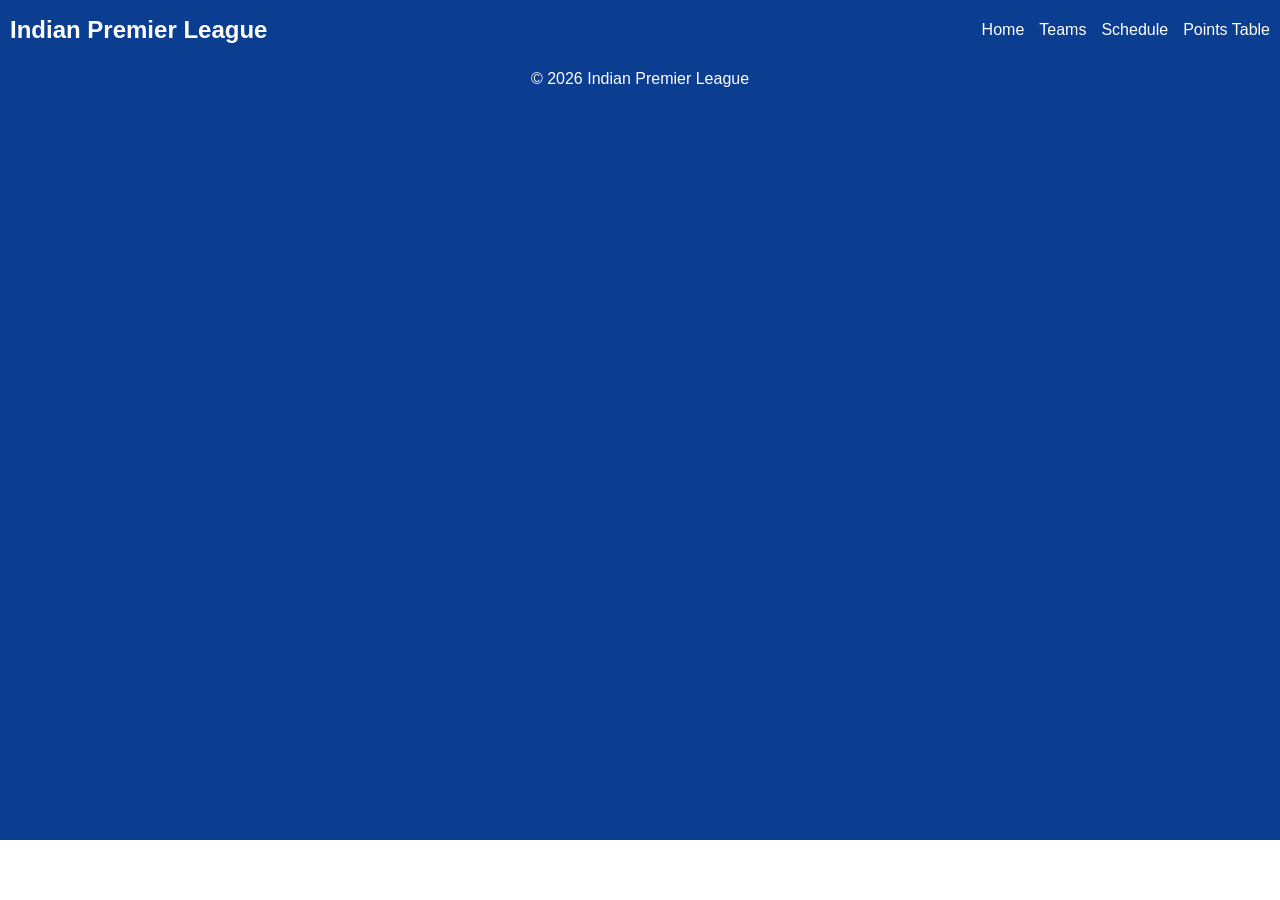
<file: Task10/index.html>
<html>

<head>
    <meta name="viewport" content="width=device-width, initial-scale=1.0">
    <title>Indian Premier League</title>
    <link rel="stylesheet" href="style.css">
</head>

<body>
    <div class="container">
        <header>
            <h2>Indian Premier League</h2>
            <nav>
                <a href="#home">Home</a>
                <a href="#teams">Teams</a>
                <a href="#schedule">Schedule</a>
                <a href="#points">Points Table</a>
            </nav>
        </header>

        <section id="home" class="page">
            <div class="sidebar">
                <h3>Teams</h3>
                <p>CSK</p>
                <p>MI</p>
                <p>RCB</p>
                <p>KKR</p>
                <p>SRH</p>
            </div>

            <main>
                <div class="highlights">
                    <div class="highlights-text">
                        <h3>IPL 2026 Live Updates</h3>
                        <p>Catch latest match highlights here</p>
                    </div>
                </div>
                <div class="matches">
                    <div class="match">
                        <h4>CSK vs MI</h4>
                        <p>Today 7:30 PM</p>
                    </div>
                    <div class="match">
                        <h4>RCB vs KKR</h4>
                        <p>Tomorrow 7:30 PM</p>
                    </div>
                    <div class="match">
                        <h4>SRH vs GT</h4>
                        <p>Sunday 3:30 PM</p>
                    </div>
                    <div class="match">
                        <h4>CSK vs RR</h4>
                        <p>Monday 3:30 PM</p>
                    </div>
                </div>
            </main>
        </section>
        <section id="teams" class="page">
            <div class="sidebar">
                <h3>Franchises</h3>
                <p>CSK</p>
                <p>MI</p>
                <p>RCB</p>
                <p>KKR</p>
                <p>SRH</p>
                <p>RR</p>
                <p>PBKS</p>
                <p>GT</p>
            </div>
            <main>
                <h2>IPL Teams Overview</h2>
                <div class="team-cards">
                    <div class="team">Chennai Super Kings</div>
                    <div class="team">Mumbai Indians</div>
                    <div class="team">Royal Challengers Bangalore</div>
                    <div class="team">Kolkata Knight Riders</div>
                    <div class="team">Sunrisers Hyderabad</div>
                    <div class="team">Rajastan Royals</div>
                    <div class="team">Punjab Kings</div>
                    <div class="team">Gujarat Titans</div>
                </div>
            </main>

        </section>

        <section id="schedule" class="page">
            <div class="sidebar">
                <h3>Match Days</h3>
                <p>Today</p>
                <p>Tomorrow</p>
                <p>This Week</p>
            </div>
            <main>
                <h2>Upcoming Matches</h2>
                <div class="schedule-list">
                    <div class="schedule">CSK vs MI — 7:30 PM</div>
                    <div class="schedule">RCB vs KKR — 7:30 PM</div>
                    <div class="schedule">SRH vs GT — 3:30 PM</div>
                    <div class="schedule">RR vs LSG — 7:30 PM</div>
                </div>
            </main>
        </section>

        <section id="points" class="page">
            <div class="sidebar">
                <h3>Season</h3>
                <p>IPL 2026</p>
            </div>
            <main>
                <h2>Points Table</h2>
                <table class="points-table">
                    <tr>
                        <th>Team</th>
                        <th>Matches</th>
                        <th>Points</th>
                    </tr>

                    <tr>
                        <td>CSK</td>
                        <td>5</td>
                        <td>8</td>
                    </tr>

                    <tr>
                        <td>MI</td>
                        <td>5</td>
                        <td>6</td>
                    </tr>

                    <tr>
                        <td>RCB</td>
                        <td>5</td>
                        <td>6</td>
                    </tr>

                    <tr>
                        <td>KKR</td>
                        <td>5</td>
                        <td>4</td>
                    </tr>
                </table>
            </main>
        </section>

        <footer>
            © 2026 Indian Premier League
        </footer>

    </div>

</body>

</html>
</file>
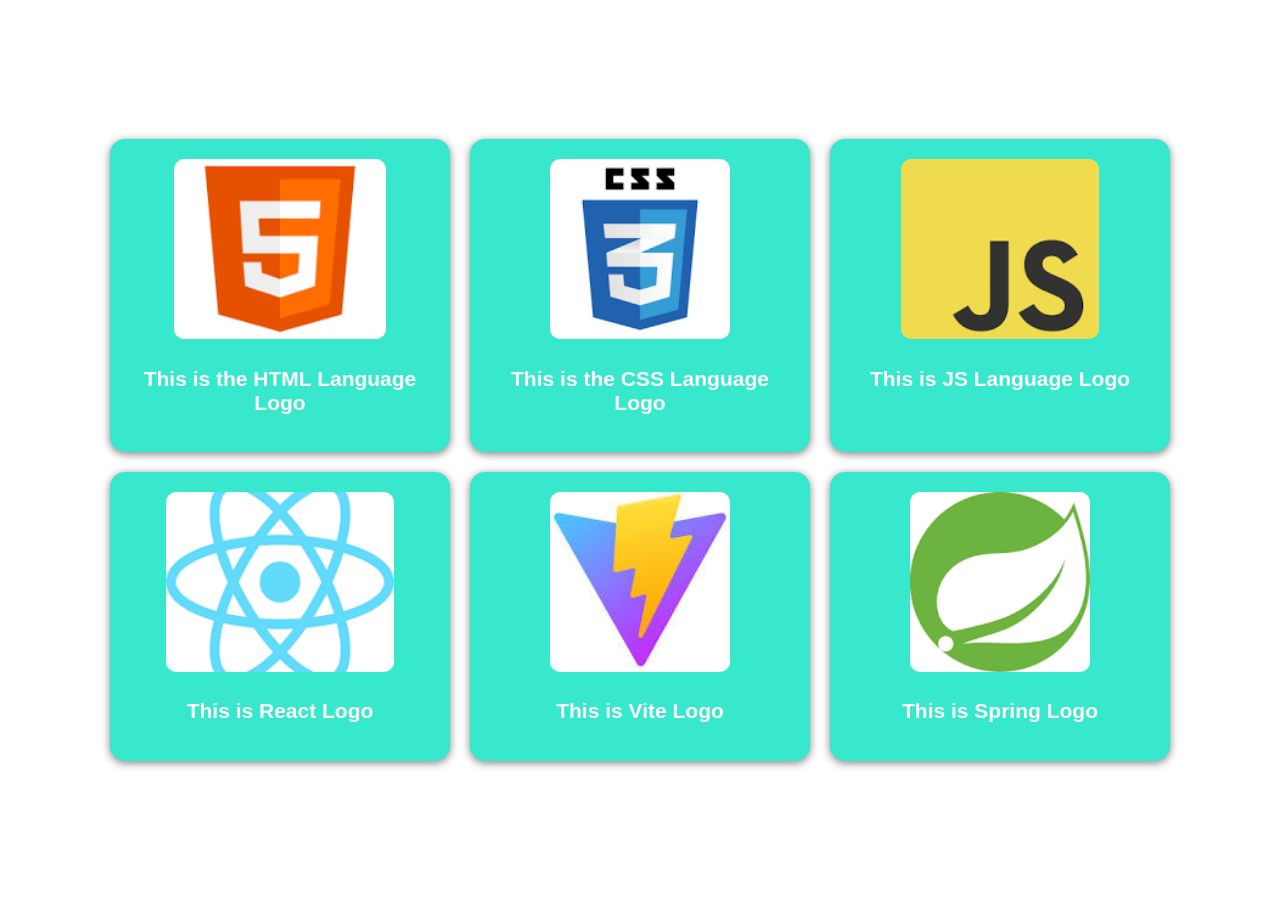
<file: Task3/index.html>
<html>
  <head>
    <meta name="viewport" content="width=device-width, initial-scale=1.0" />
    <link rel="stylesheet" href="style.css" />
  </head>
  <body>
    <main>
      <section class="grid-container">
        <div class="card">
          <div class="image">
            <img src="assets/html.png" alt="HTML" />
          </div>
          <h1>This is the HTML Language Logo</h1>
        </div>
        <div class="card">
          <div class="image">
            <img src="assets/css.png" alt="CSS" />
          </div>
          <h1>This is the CSS Language Logo</h1>
        </div>
        <div class="card">
          <div class="image">
            <img src="assets/js.png" alt="JS" />
          </div>
          <h1>This is JS Language Logo</h1>
        </div>
        <div class="card">
          <div class="image">
            <img src="assets/react.png" alt="React" />
          </div>
          <h1>This is React Logo</h1>
        </div>
        <div class="card">
          <div class="image">
            <img src="assets/vite.jpeg" alt="Vite" />
          </div>
          <h1>This is Vite Logo</h1>
        </div>
        <div class="card">
          <div class="image">
            <img src="assets/spring.png" alt="Spring" />
          </div>
          <h1>This is Spring Logo</h1>
        </div>

        
      </section>
    </main>
  </body>
</html>
</file>
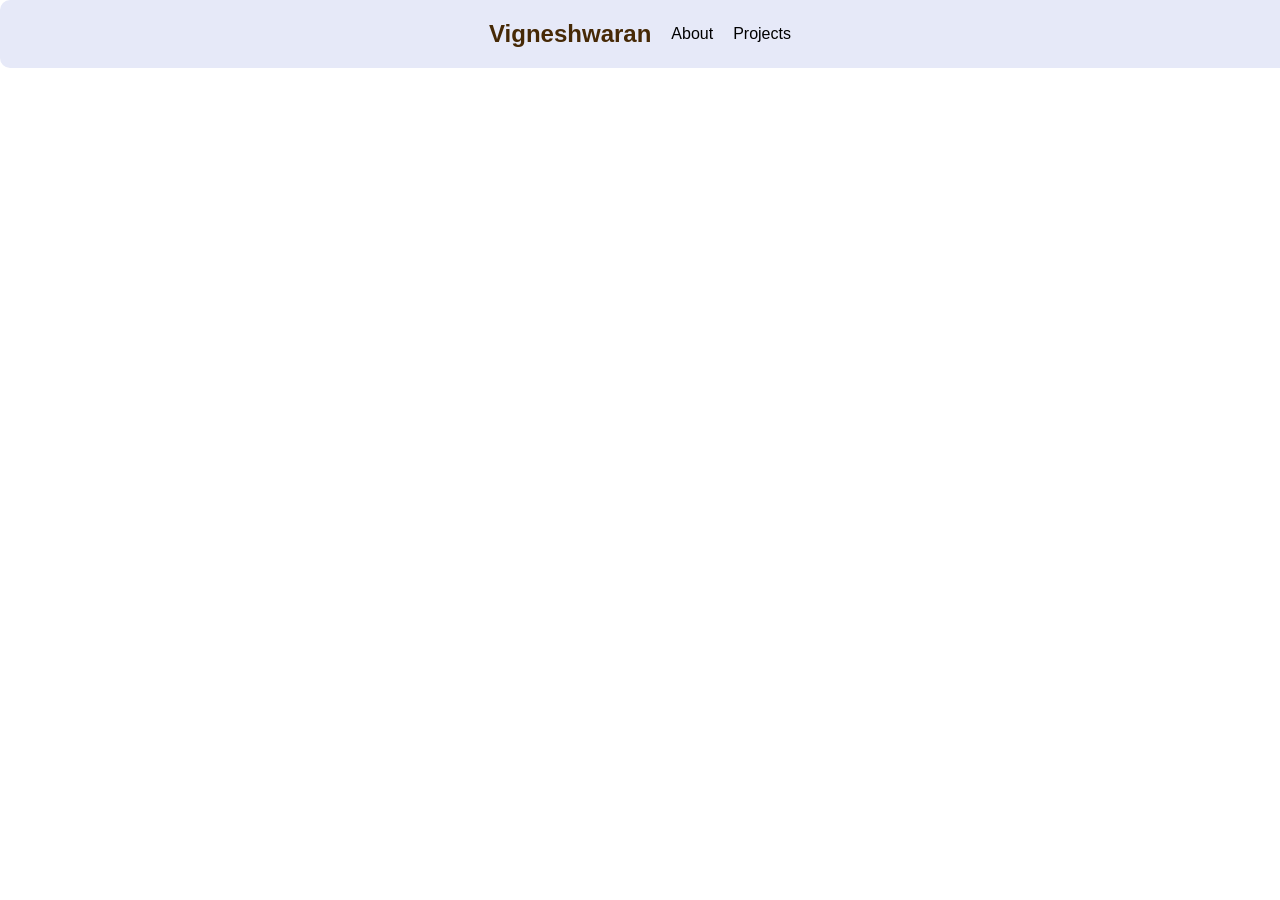
<file: Task4/index.html>
<html>

<head>
    <meta name="viewport" content="width=device-width, initial-scale=1.0">
    <link rel="stylesheet" href="style.css">
</head>

<body>
    <header>
        <nav>
            <ul class="navitems">
                <li>
                    <h1 class="head"> Vigneshwaran</h1>
                </li>
                <li class="dropdown">
                    <div>About</div>
                    <ul class="submenu">
                        <a href="#Contact">
                            <div>
                                <li>Contact </li>
                            </div>
                        </a>
                        <a href="#Education">
                            <div>
                                <li>Education </li>
                            </div>
                        </a>
                    </ul>
                </li>
                <li class="dropdown">
                    <div> Projects </div>
                    <ul class="submenu">
                        <a href="#Video2words">
                            <div>
                                <li> Video2words </li>
                            </div>
                        </a>
                        <a href="#vishwas">
                            <div>
                                <li> Vishwas </li>
                            </div>
                        </a>
                    </ul>
                </li>
            </ul>
        </nav>

    </header>
    <main>
        <section id="Contact">
            <h1>Contact Page</h1>
        </section>
        <section id="Education">
            <h1>Education Page</h1>
        </section>
        <section id="Video2words">
            <h1>Video2words Page</h1>
        </section>
        <section id="vishwas">
            <h1>Vishwas Page</h1>
        </section>
    </main>
</body>

</html>
</file>
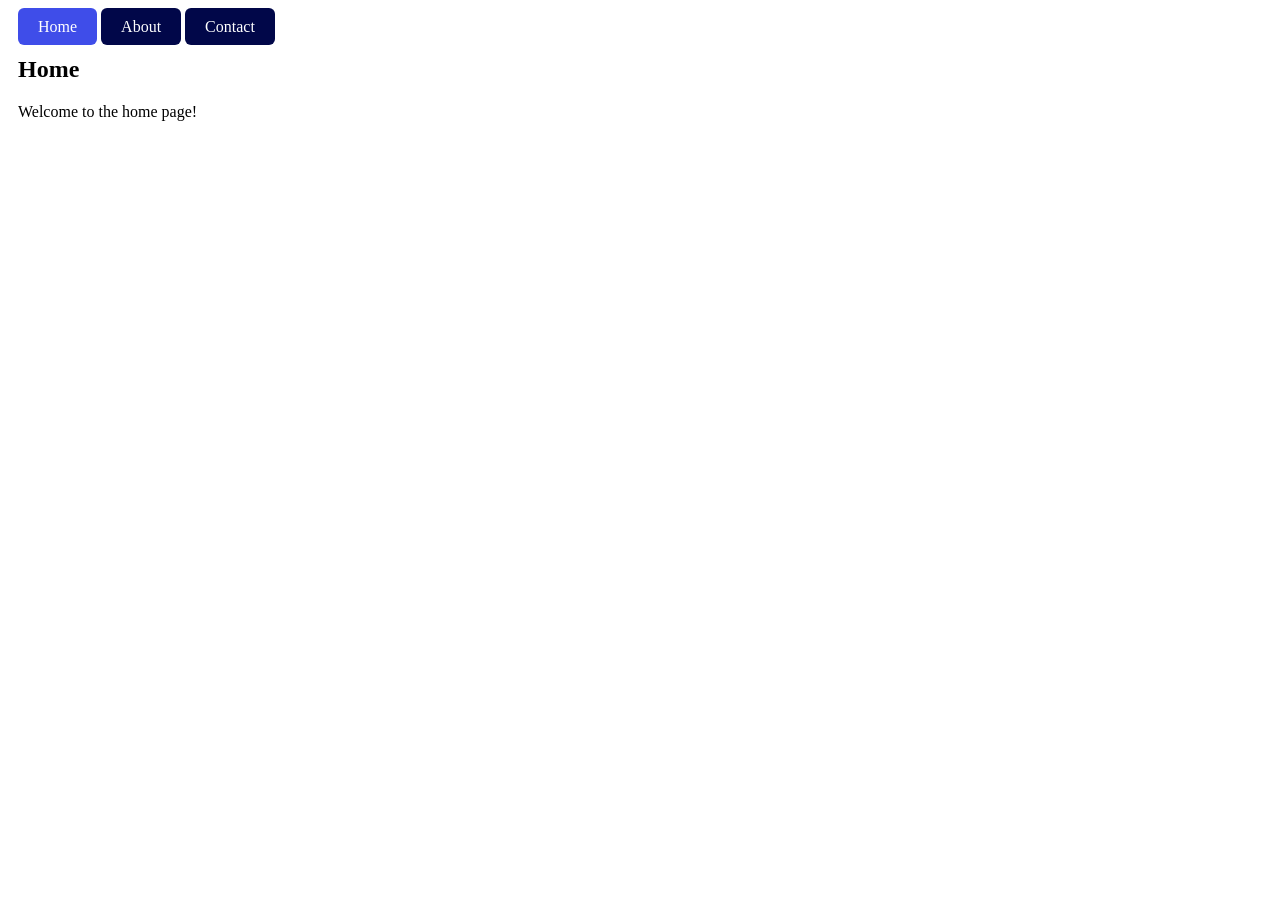
<file: Task6/index.html>
<html>

<head>
    <meta name="viewport" content="width=device-width, initial-scale=1.0">
    <title>Tabbed Content Interface</title>
    <link rel="stylesheet" href="style.css">
</head>

<body>
    <main>
        <input type="radio" id="homebtn" name="tab" checked>
        <label for="homebtn">Home</label>
        <input type="radio" id="aboutbtn" name="tab">
        <label for="aboutbtn">About</label>
        <input type="radio" id="contactbtn" name="tab">
        <label for="contactbtn">Contact</label>
        <div id="home" class="home">
            <h2>Home</h2>
            <p>Welcome to the home page!</p>
        </div>
        <div id="about" class="about">
            <h2>About</h2>
            <p>This is the about page.</p>
        </div>
        <div id="contact" class="contact">
            <h2>Contact</h2>
            <p>Get in touch with us!</p>
        </div>
    </main>
</body>

</html>
</file>
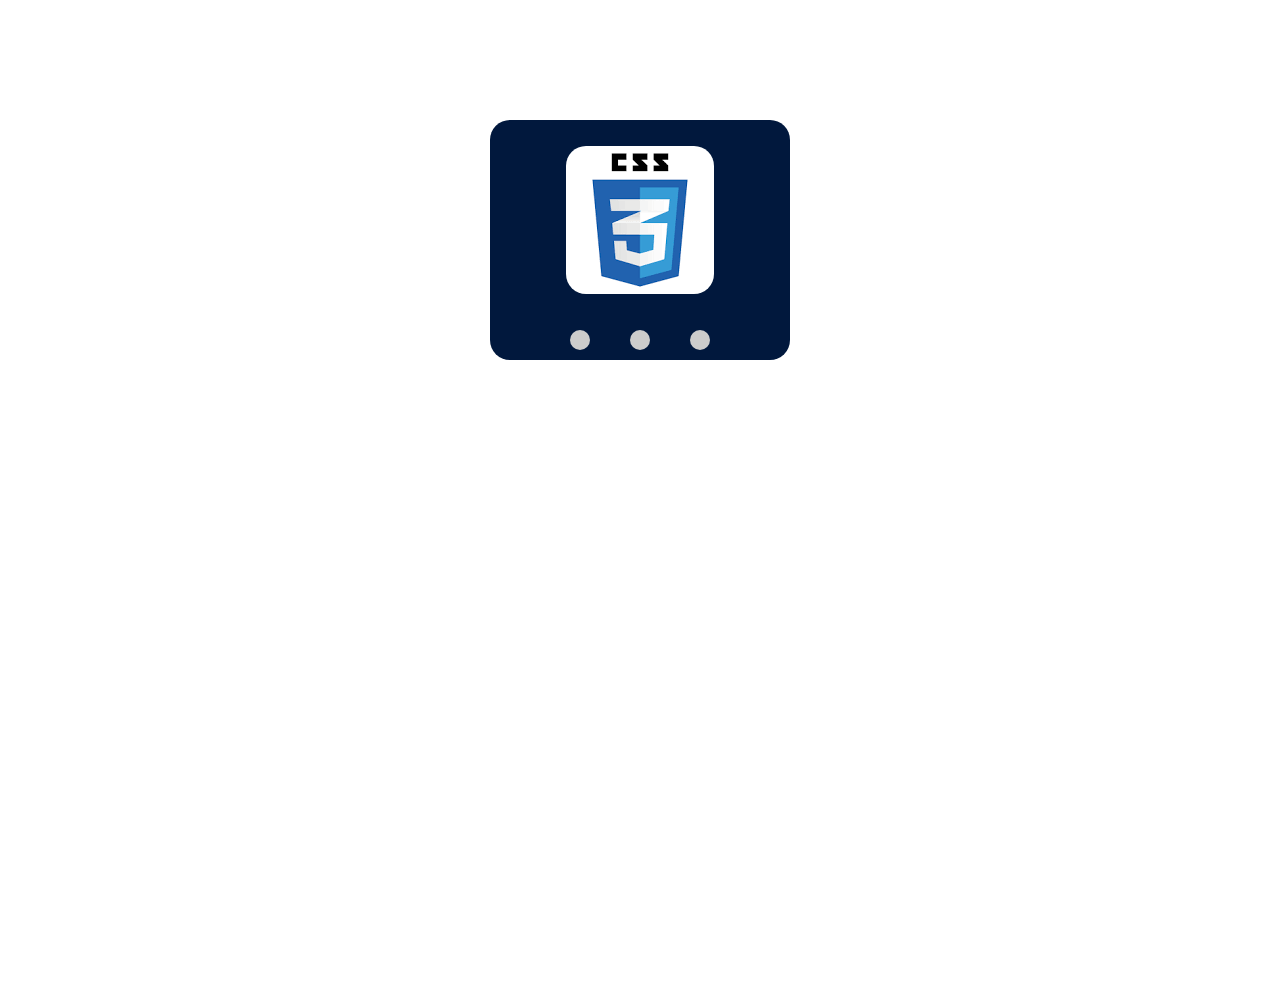
<file: Task7/index.html>
<html>

<head>
    <meta name="viewport" content="width=device-width, initial-scale=1.0">
    <title>Pure CSS Carousel</title>
    <link rel="stylesheet" href="style.css">
</head>

<body>
    <main>
        <input type="radio" name="carousel" id="slide1" checked>
        <input type="radio" name="carousel" id="slide2">
        <input type="radio" name="carousel" id="slide3">

        <div class="Carousel">
            <img src="assets/css.png" alt="CSS" id="css">
            <img src="assets/spring.png" alt="Spring" id="spring">
            <img src="assets/vite.jpeg" alt="Vite" id="vite">
        </div>
        <div class="labels">
            <label for="slide1" class="nav"></label>
            <label for="slide2" class="nav"></label>
            <label for="slide3" class="nav"></label>
        </div>
        
    </main>
</body>

</html>
</file>
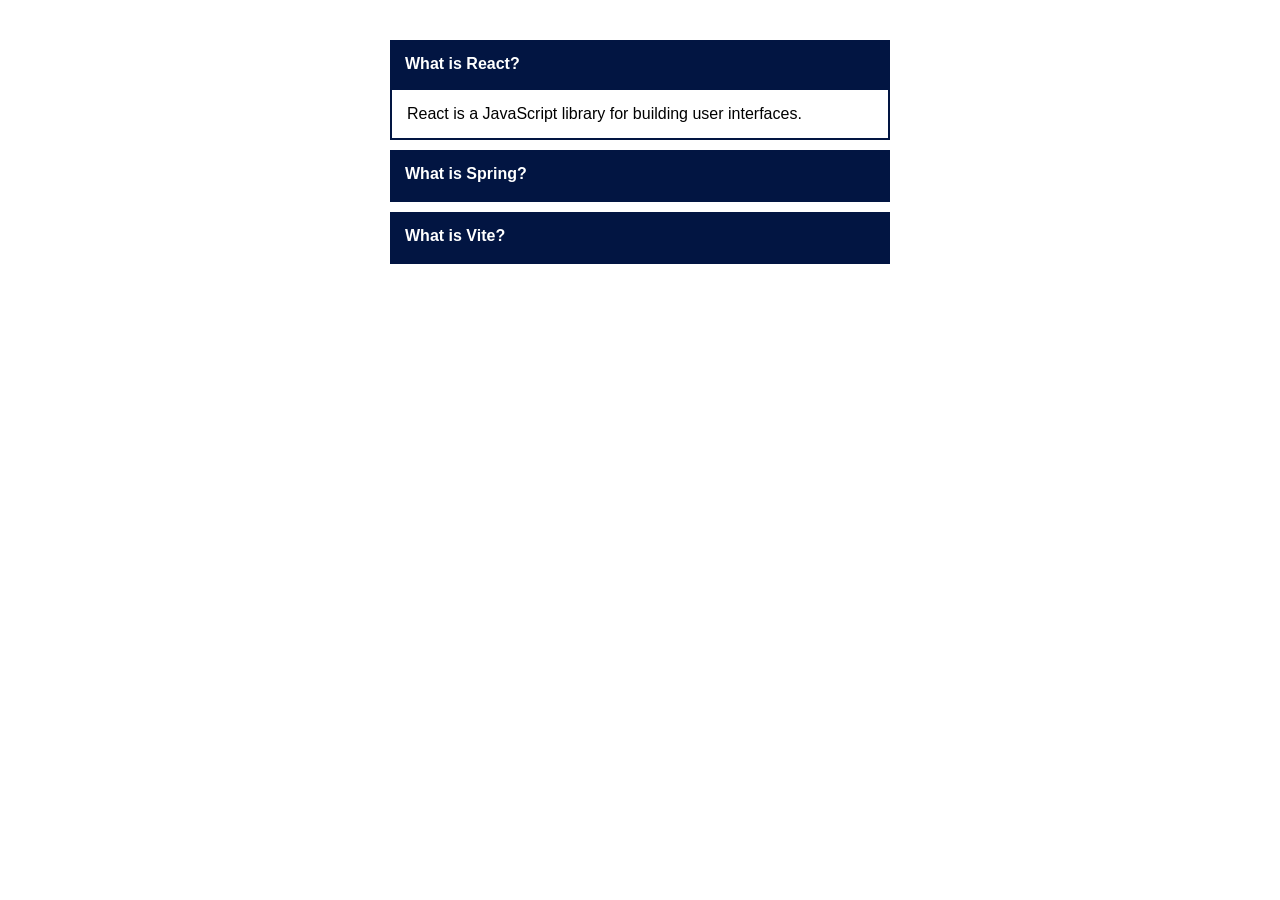
<file: Task8/index.html>
<html>

<head>
    <meta name="viewport" content="width=device-width, initial-scale=1.0">
    <title>CSS Accordion Component</title>
    <link rel="stylesheet" href="style.css">
</head>

<body>
    <main>
        <div class="accordion">

            <div class="question">
                <input type="radio" id="question1" name="accordion" checked>
                <label for="question1">What is React?</label>
                <div class="answer">
                    React is a JavaScript library for building user interfaces.
                </div>
            </div>

            <div class="question">
                <input type="radio" id="question2" name="accordion">
                <label for="question2">What is Spring?</label>
                <div class="answer">
                    Spring is a powerful Java framework for backend development.
                </div>
            </div>

            <div class="question">
                <input type="radio" id="question3" name="accordion">
                <label for="question3">What is Vite?</label>
                <div class="answer">
                    Vite is a fast frontend build tool.
                </div>
            </div>

        </div>
    </main>
</body>

</html>
</file>
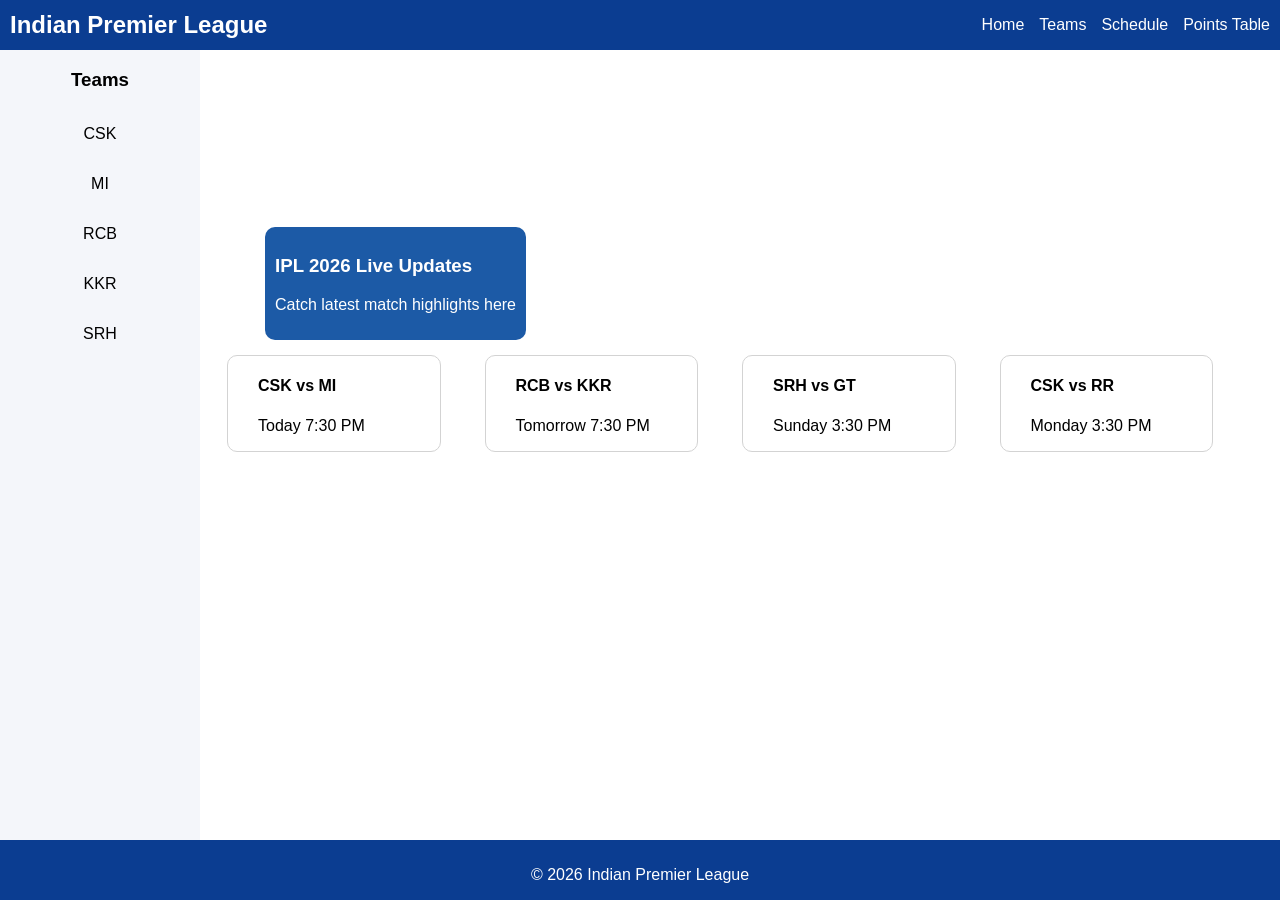
<file: Task9/index.html>
<html>

<head>
    <meta name="viewport" content="width=device-width, initial-scale=1.0">
    <title>Indian Premier League</title>
    <link rel="stylesheet" href="style.css">
</head>

<body>
    <div class="container">
        <header>
            <h2>Indian Premier League</h2>
            <nav>
                <a href="#">Home</a>
                <a href="#">Teams</a>
                <a href="#">Schedule</a>
                <a href="#">Points Table</a>
            </nav>
        </header>
        <div class="sidebar">
            <h3>Teams</h3>
            <p>CSK</p>
            <p>MI</p>
            <p>RCB</p>
            <p>KKR</p>
            <p>SRH</p>
        </div>
        <main>
            <div class="highlights">
                <div class="highlights-text">
                    <h3>IPL 2026 Live Updates</h3>
                    <p>Catch latest match highlights here</p>
                </div>
            </div>
            <div class="matches">
                <div class="match">
                    <h4>CSK vs MI</h4>
                    <p>Today 7:30 PM</p>
                </div>
                <div class="match">
                    <h4>RCB vs KKR</h4>
                    <p>Tomorrow 7:30 PM</p>
                </div>
                <div class="match">
                    <h4>SRH vs GT</h4>
                    <p>Sunday 3:30 PM</p>
                </div>
                <div class="match">
                    <h4>CSK vs RR</h4>
                    <p>Monday 3:30 PM</p>
                </div>
            </div>
        </main>
        
        <footer>
            <p>© 2026 Indian Premier League</p>
        </footer>
    </div>
    </main>
</body>

</html>
</file>
<file: Task10/style.css>
body {
  margin: 0;
  font-family: sans-serif;
}

.container {
  display: grid;
  grid-template-columns: 200px auto;
  grid-template-rows: 60px auto 60px;
  min-height: 100vh;
}

header {
  grid-column: 1/3;
  background: #0b3d91;
  color: white;
  display: flex;
  justify-content: space-between;
  align-items: center;
  padding: 10px;
  position: sticky;
  top: 0;
}

nav {
  display: flex;
  gap: 15px;
}

nav a {
  color: white;
  text-decoration: none;
}

.page {
  animation: fade 0.5s ease-in-out;
}

#home,
#teams,
#schedule,
#points {
  grid-column: 1/3;
}

#home,
#teams,
#schedule,
#points {
  display: none;
}

#home:target,
#teams:target,
#schedule:target,
#points:target {
  display: grid;
  grid-template-columns: 200px auto;
}

.sidebar {
  background: #f4f6fa;
  padding: 15px;
}

main {
  padding: 15px;
}

.highlights {
  background-image: url("https://documents.iplt20.com/bcci/articles/1773233307_TAMAL_15032.jpg");
  background-size: cover;
  height: 250px;
  position: relative;
  border-radius: 10px;
}

.highlights-text {
  position: absolute;
  bottom: -25px;
  left: 50px;
  background: #1c5aa6;
  color: white;
  padding: 10px;
  border-radius: 10px;
}

.matches {
  margin-top: 40px;
  display: flex;
  gap: 20px;
  width: calc(100%-40px);
}

.match {
  background: white;
  padding: 20px;
  border: 1px solid lightgray;
  border-radius: 10px;
  width: 25%;
}

.team-cards {
  display: flex;
  gap: 15px;
  flex-wrap: wrap;
  margin-top: 20px;
}

.team {
  background: white;
  padding: 15px;
  border-radius: 8px;
  border: 1px solid lightgray;
  flex: 1 1 200px;
}

.schedule-list {
  display: flex;
  flex-direction: row;
  gap: 15px;
  margin-top: 20px;
}

.schedule {
  background: white;
  padding: 15px;
  border-radius: 8px;
  border: 1px solid lightgray;
  width: 25%;
}

.points-table {
  width: 100%;
  border-collapse: collapse;
  margin-top: 20px;
}

.points-table th,
.points-table td {
  border: 1px solid lightgray;
  padding: 10px;
  text-align: center;
}

.points-table th {
  background: #0b3d91;
  color: white;
}

footer {
  grid-column: 1/3;
  background: #0b3d91;
  color: white;
  text-align: center;
  padding: 10px;
}

@keyframes fade {
  from {
    opacity: 0;
  }
  to {
    opacity: 1;
  }
}

@media (max-width: 768px) {
  .container {
    grid-template-columns: 1fr;
    grid-template-rows: auto auto auto auto;
  }

  header{
    z-index: 10;
    position: sticky;
  }
  header h2{
    font-size: small;
  }

  header nav a{
    font-size:smaller ;
  }

  .sidebar{
    grid-column: 1/4;
    display: flex;
    flex-direction: row;
    justify-content: space-between;
    align-items: center;
    padding: 0px 10px; 
  }

  main{
    grid-column: 1/4;
    padding: 0 20px;
  }

  .schedule-list{
    display: flex;
    flex-direction: column;
  }

  .matches{
    flex-direction: column;
  }
  .match{
    width: auto;
  }

  .schedule{
    width: 90%;
  }

}
</file>
<file: Task3/style.css>
body {
    display: flex;
    justify-content: center;
    align-items: center;
    margin: 0;
  }
  
  .grid-container {
    display: grid;
    grid-template-columns: repeat(3, 1fr);
    gap: 20px;
    padding: 20px;
  }
  
  .card {
    padding: 20px;
    width: 100%;
    max-width: 300px;
    height: auto;
    box-shadow: 0 2px 8px gray;
    border-radius: 15px;
    display: flex;
    flex-direction: column;
    align-items: center;
    text-align: center;
    background-color: #37e8cd;
    color: white;
    font-family: sans-serif;
    font-size: 14px;
    gap: 10px;
    transition: all 0.4s ease;
  }
  
  .image img {
    width: 100%;
    height: 180px;
    border-radius: 10px;
    object-fit: cover;
  }
  
  .grid-container > .card:nth-child(odd):hover {
    box-shadow: 0 8px 18px #1479d1;
    background-color: white;
    color: black;
  }
  
  .grid-container > .card:nth-child(even):hover {
    box-shadow: 0 8px 18px #14d1ae;
    background-color: #116ecaf0;
    color: #f8f4f4;
  }
  
  
  @media (max-width: 800px) {
    .grid-container {
      grid-template-columns: 1fr;
      gap: 15px;
    }
  
    .card {
      max-width: 100%;
      padding: 15px;
      font-size: 13px;
    }
  
    .image img {
      height: 200px;
    }
  }
</file>
<file: Task4/style.css>
body {
  font-family: Nunito, sans-serif;
  margin: 0;
}

header {
  background-color: #e6e9f8;
  width: 100%;
  border-radius: 10px;
  padding: 10px 10px;
  display: flex;
  justify-content: space-around;
  align-items: center;
}

.navitems {
  display: flex;
  list-style: none;
  padding: 0;
  margin: 10;
  align-items: center;
  gap: 20px;
}

.navitems li:first-child {
  margin-right: auto;
}

.navitems li:last-child {
  margin-right: 20px;
}
h1 {
  font-size: 40px;
  color: #008b41;
  margin: 0;
}

.head {
  font-size: 24px;
  color: #462906;
}

a {
  text-decoration: none;
  color: inherit;
}

.dropdown {
  position: relative;
  cursor: pointer;
}

.submenu {
  opacity: 0;
  visibility: hidden;
  position: absolute;
  top: 100%;
  left: 0;
  list-style: none;
  padding: 0;
  margin: 0;
  transition: opacity 0.3s ease, visibility 0.3s ease;
}

.submenu li {
  background-color: #a9a9d8;
  padding: 10px 15px;
  text-align: center;
}

.submenu li:hover {
  background-color: #9bdafc;
}

.dropdown:hover .submenu {
  opacity: 1;
  visibility: visible;
}

section {
  display: none;
}

#vishwas:target,
#Video2words:target,
#Education:target,
#Contact:target {
  display: block;
}

@media (max-width: 600px) {
  header {
    padding: 10px;
  }

  .navitems {
    gap: 10px;
    flex-wrap: wrap;
  }

  h1 {
    font-size: 26px;
  }

  .head {
    font-size: 18px;
  }

  .dropdown {
    font-size: 14px;
  }

  a {
    font-size: 14px;
  }

  .submenu li {
    padding: 8px 10px;
  }
}
</file>
<file: Task6/style.css>
body{
    padding: 10px;
}

.home,
.about,
.contact {
    display: none;
}

#homebtn:checked ~ .home{
    display: block;
}

#aboutbtn:checked ~ .about{
    display: block;
}

#contactbtn:checked ~ .contact{
    display: block;
}

input[type="radio"] {
    display: none;
}

label {
    padding: 10px 20px;
    background-color: #010749;
    border-radius: 6px;
    color: white;
    cursor: pointer;
    transition: background-color 1s ease,color 1s ease;
}

label:hover{
    background-color: #061293;
}

#homebtn:checked+label,
#aboutbtn:checked+label,
#contactbtn:checked+label{
    background-color: #3f4de9;
}
</file>
<file: Task7/style.css>
body {
    margin: 0;
    font-family:  sans-serif;
}

main{
    display: flex;
    flex-direction: column;
    align-items: center;
    margin-top: 100px;
    height: 100vh;    
}

#css,
#vite,
#spring{
    display: none;
}

input[type="radio"]{
    display: none;
}

#slide1:checked ~ .Carousel #css{
    display: block;
}

#slide2:checked ~ .Carousel #spring{
    display: block;
}

#slide3:checked ~ .Carousel #vite{
    display: block;
}

label{
    display: inline-block;
    width: 20px;
    height: 20px;
    background-color: #ccc;
    border-radius: 50%;
    margin: 10px 20px;
    cursor: pointer;
    scale: 1;
}

.Carousel{
    width: 300px;
    height: 200px;
    display: flex;
    justify-content: center;
    align-items: center;
    margin-top: 20px;
    background-color: #01183d;
    border-top-left-radius: 20px;
    border-top-right-radius: 20px;
}

.labels{
    display: flex;
    justify-content: center;
    align-items: center;
    background-color: #01183d;
    border-bottom-left-radius: 20px;
    border-bottom-right-radius: 20px;
    width: 300px;
}

label:hover{
    background-color: #3f4de9;
    transform: scale(1.2);
    transition: transform 0.3s ease, background-color 0.3s ease;
}

img{
    border-radius: 20px;
}

@media (max-width: 480px) {

    main {
        margin-top: 40px;
        padding: 0 10px;
    }

    .Carousel {
        width: 90%;          
        height: 300px;
    }

    .labels {
        width: 90%;
        padding: 8px 0;
    }

    img {
        width: 80%;
        height: 80%;
        object-fit: cover;
    }

    label {
        width: 12px;
        height: 12px;
        margin: 6px 10px;
    }

}
</file>
<file: Task8/style.css>
body {
    display: flex;
    justify-content: center;
    font-family: sans-serif;
    margin: 0;
    padding: 40px;
}

.accordion {
    width: 90%;
    width: 500px;
}

.question {
    margin-bottom: 10px;
    border-radius: 10px;
    background: #021542;
}

.question input {
    display: none;
}

.question label {
    display: block;
    padding: 15px;
    cursor: pointer;
    font-weight: bold;
    background: #021542;
    color: white;
    
}

.question label:hover {
    background: #011544;
}

.answer {
    max-height:0 ;
    overflow: hidden;
    background: #ffffff;
    color: black;
    padding: 0 15px;
    border: solid 2px #021542;
    transition: max-height 0.4s ease, padding 0.3s ease;}

.question input:checked ~ .answer {
    max-height: 150px;
    padding: 15px;
}
</file>
<file: Task9/style.css>
body {
  margin: 0;
  font-family: sans-serif;
}

.container {
  display: grid;
  grid-template-columns: 200px auto;
  grid-template-rows: 50px auto 60px;
  min-height: 100vh;
}

header {
  grid-column: 1/3;
  background: #0b3d91;
  color: white;
  display: flex;
  justify-content: space-between;
  align-items: center;
  padding: 10px;
  position: sticky;
  top: 0;
}

nav {
  display: flex;
  gap: 15px;
}

nav a {
  color: white;
  text-decoration: none;
}

.sidebar {
  display: flex;
  flex-direction: column;
  align-items: center;
  background: #f4f6fa;
}

main {
  padding: 15px;
}

.highlights {
  background-image: url("https://documents.iplt20.com/bcci/articles/1773233307_TAMAL_15032.jpg");
  background-size: cover;
  height: 250px;
  position: relative;
  border-radius: 10px;
}

.highlights-text {
  position: absolute;
  bottom: -25px;
  left: 50px;
  background: #1c5aa6;
  color: white;
  padding: 10px;
  border-radius: 10px;
}

.matches {
  margin-top: 40px;
  display: flex;
  justify-content: space-around;
  gap: 20px;
  width: calc(100% - 40px);
}

.match {
  background: white;
  padding: 0 30px;
  border: 1px solid lightgray;
  border-radius: 10px;
  width: 15%;
}

footer {
  grid-column: 1/3;
  background: #0b3d91;
  color: white;
  text-align: center;
  padding: 10px;
}

@media(max-width:768px) {
  .container {
    grid-template-columns: 1fr;
    grid-template-rows: auto auto auto auto;
  }

  header {
    flex-direction: column;
    gap: 5px;
    text-align: center;
    z-index: 10;
  }

  nav {
    justify-content: space-around;
    flex-wrap: wrap;
  }

  main {
    order: 1;
    grid-column: 1/4;
  }

  .sidebar {
    order: 2;
    grid-column: 1/4;
    display: flex;
    flex-direction: row;
    justify-content: space-around;
    gap: 15px;
    overflow-x: auto;
    white-space: nowrap;
  }

  .matches {
    flex-direction: column;
  }

  .match{
    width: 90%;
  }

  .highlights-text {
    bottom: -20px;
    left: 10px;
    font-size: 14px;
    padding: 8px;
  }

  footer {
    order: 3;
    font-size: 14px;
  }
}
</file>
